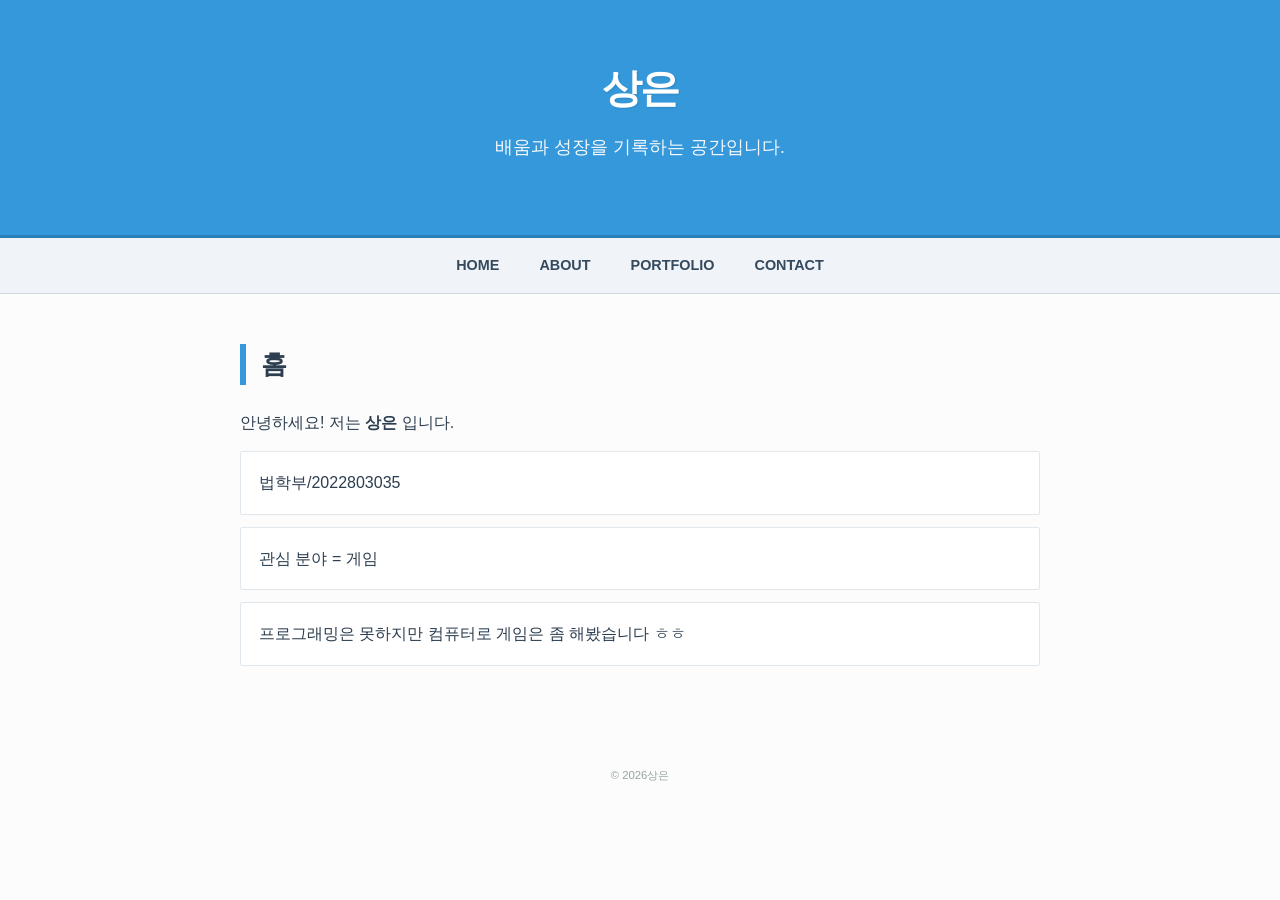
<file: index.html>
<!DOCTYPE html>
<html lang="ko">

<head>
  <meta charset="UTF-8" />
  <meta name="viewport" content="width=device-width, initial-scale=1.0" />
  <title>인터넷활용 실습 템플릿</title>
  <link rel="stylesheet" href="t.css">
</head>

<body>

  <header>
    <h1>상은</h1>
    <p class="subtitle">배움과 성장을 기록하는 공간입니다.</p>
  </header>

  <nav>
    <a href="index.html">Home</a>
    <a href="about.html">About</a>
    <a href="portfolio.html">Portfolio</a>
    <a href="contact.html">Contact</a>
  </nav>

  <main class="container">
    <section>
      <h2>홈</h2>
      <p>안녕하세요! 저는 <strong>상은</strong> 입니다.</p>
      <ul>
        <li>법학부/2022803035</li>
        <li>관심 분야 = 게임</li>
        <li>프로그래밍은 못하지만 컴퓨터로 게임은 좀 해봤습니다 ㅎㅎ</li>
      </ul>
    </section>
  </main>

  <footer>
    <small>&copy; <span id="year"></span>상은</small>
  </footer>

  <script src="script.js"></script>
</body>

</html>
</file>
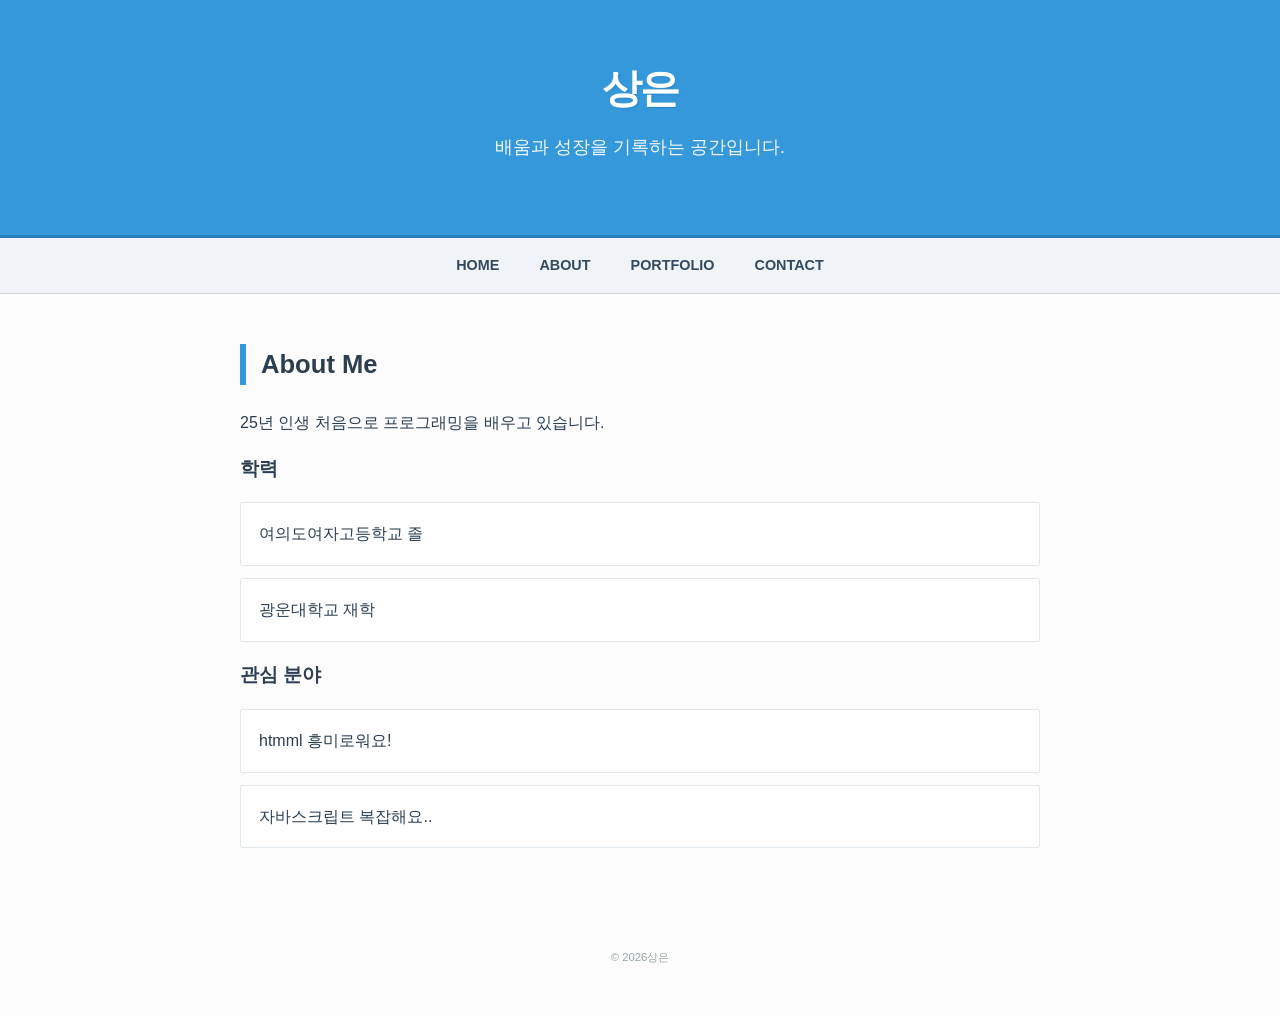
<file: about.html>
<!DOCTYPE html>
<html lang="ko">

<head>
  <meta charset="UTF-8" />
  <meta name="viewport" content="width=device-width, initial-scale=1.0" />
  <title>포트폴리오</title>
  <link rel="stylesheet" href="t.css">
</head>

<body>

  <header>
    <h1>상은</h1>
    <p class="subtitle">배움과 성장을 기록하는 공간입니다.</p>
  </header>

  <nav>
    <a href="index.html">Home</a>
    <a href="about.html">About</a>
    <a href="portfolio.html">Portfolio</a>
    <a href="contact.html">Contact</a>
  </nav>

  <main class="container">
    <section>
      <h2>About Me</h2>
      <p>25년 인생 처음으로 프로그래밍을 배우고 있습니다.</p>
      <h3>학력</h3>
      <ul>
        <li>여의도여자고등학교 졸</li>
        <li>광운대학교 재학</li>
      </ul>
      <h3>관심 분야</h3>
      <ul>
        <li>htmml 흥미로워요!</li>
        <li>자바스크립트 복잡해요..</li>
      </ul>
    </section>
  </main>

  <footer>
    <small>&copy; <span id="year"></span>상은</small>
  </footer>

  <script src="script.js"></script>
</body>

</html>
</file>
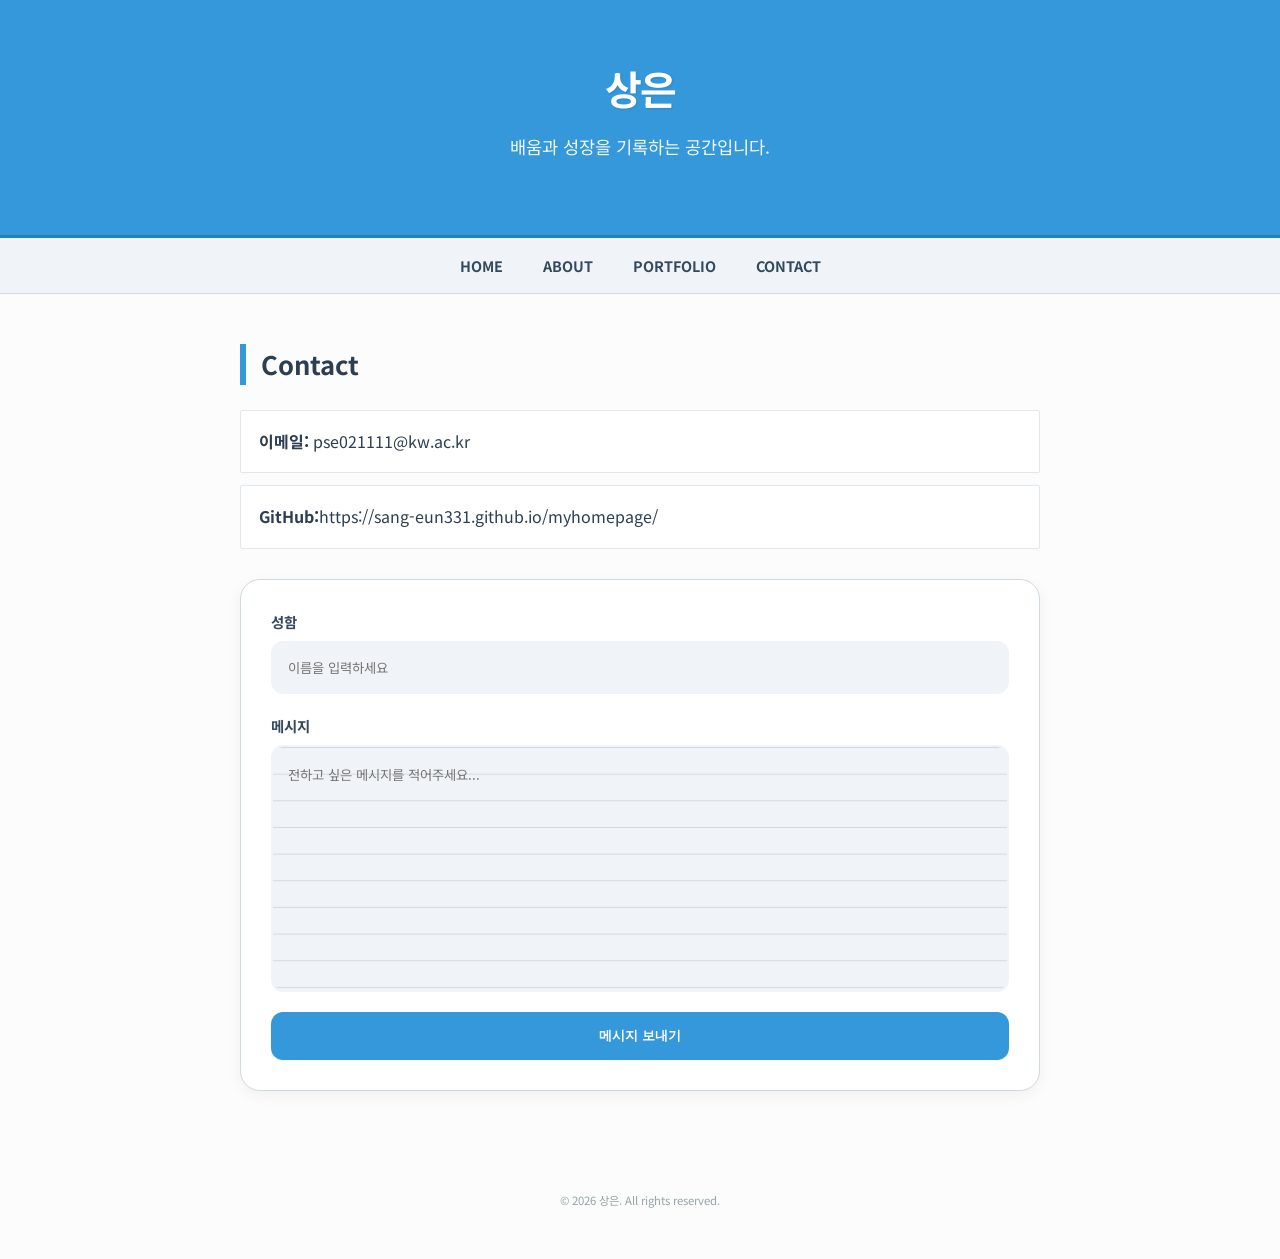
<file: contact.html>
<!DOCTYPE html>
<html lang="ko">
<head>
  <meta charset="UTF-8" />
  <meta name="viewport" content="width=device-width, initial-scale=1.0"/>
  <title>상은 | Contact</title>
  <link href="https://fonts.googleapis.com/css2?family=Noto+Sans+KR:wght@400;700&display=swap" rel="stylesheet">
  <link rel="stylesheet" href="t.css">
</head>
<body>
<header>
  <h1>상은</h1>
  <p class="subtitle">배움과 성장을 기록하는 공간입니다.</p>
</header>
<nav>
  <a href="index.html">Home</a>
  <a href="about.html">About</a>
  <a href="portfolio.html">Portfolio</a>
  <a href="contact.html">Contact</a>
</nav>
<main class="container">
<section>
  <h2>Contact</h2>
  <ul class="contact-info">
    <li><strong>이메일:</strong> pse021111@kw.ac.kr</li>
    <li><strong>GitHub:</strong>https://sang-eun331.github.io/myhomepage/</li>
  </ul>

  <form class="contact-form" onsubmit="return false;">
    <div class="form-group">
      <label>성함</label>
      <input type="text" placeholder="이름을 입력하세요">
    </div>
    
    <div class="form-group">
      <label>메시지</label>
      <textarea rows="8" placeholder="전하고 싶은 메시지를 적어주세요..." class="letter-style"></textarea>
    </div>
    
    <button type="submit">메시지 보내기</button>
  </form>
</section>
</main>
<footer>
  <small>&copy; <span id="year"></span> 상은. All rights reserved.</small>
</footer>
<script src="script.js"></script>
</body>
</html>
</file>
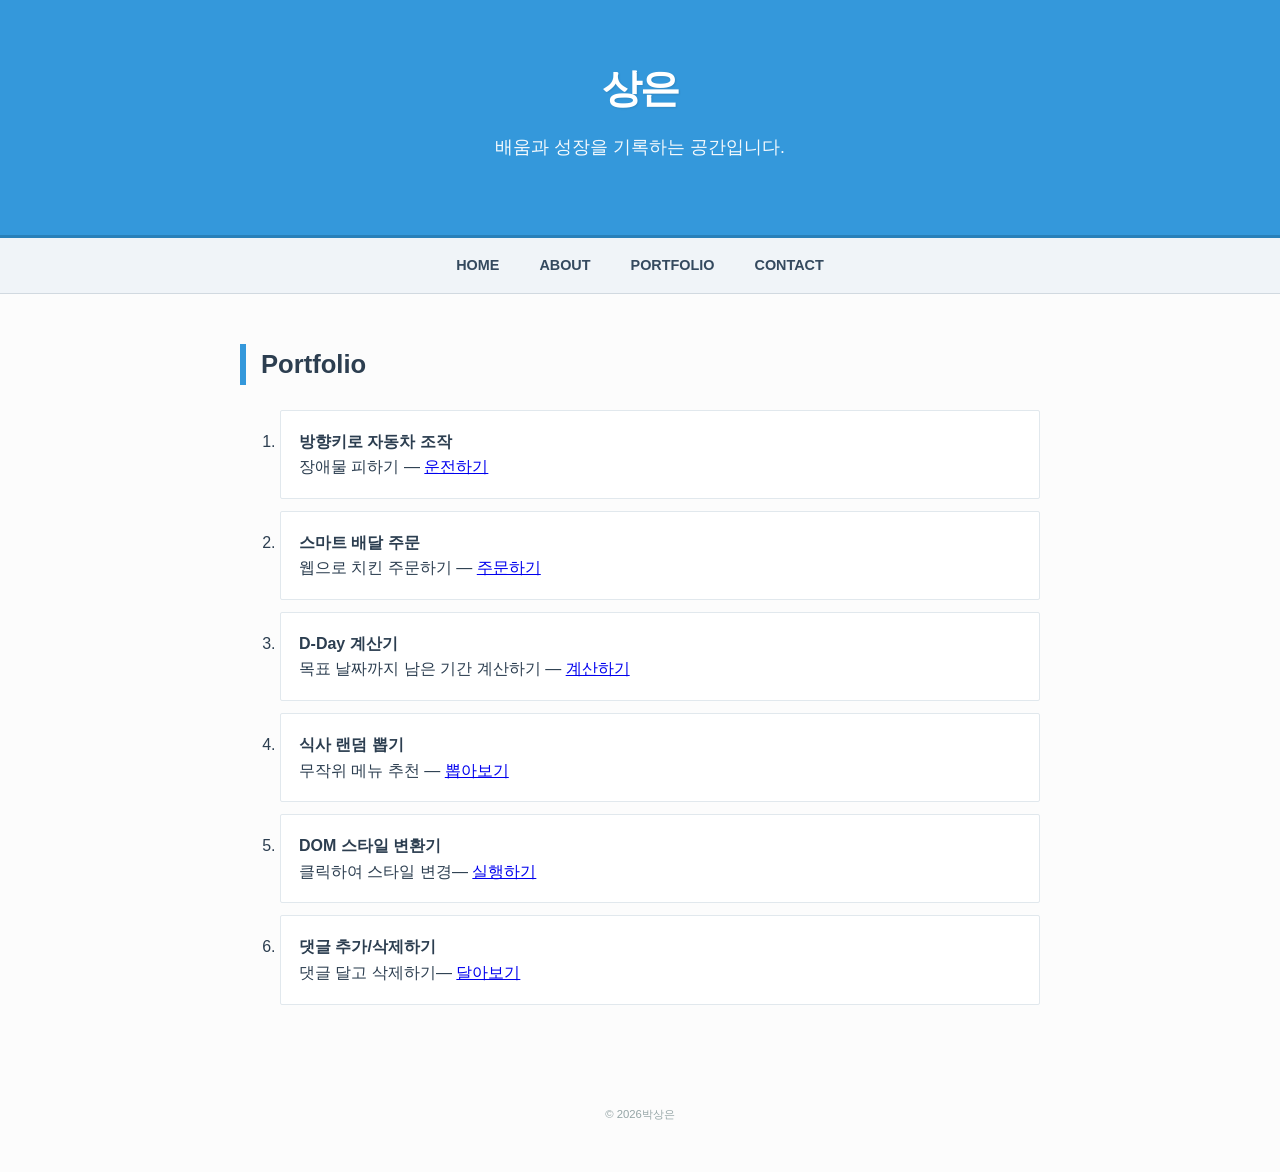
<file: portfolio.html>
<!DOCTYPE html>
<html lang="ko">

<head>
  <meta charset="UTF-8" />
  <meta name="viewport" content="width=device-width, initial-scale=1.0" />
  <title>인터넷활용 실습 템플릿</title>
  <link rel="stylesheet" href="t.css">
</head>

<body>
  <header>
    <h1>상은</h1>
    <p class="subtitle">배움과 성장을 기록하는 공간입니다.</p>
  </header>
  <nav>
    <a href="index.html">Home</a>
    <a href="about.html">About</a>
    <a href="portfolio.html">Portfolio</a>
    <a href="contact.html">Contact</a>
  </nav>
  <main class="container">
    <section>
      <h2>Portfolio</h2>
      <ol>
        <li>
          <strong>방향키로 자동차 조작</strong><br>
          장애물 피하기 — <a href="실습2.html"
            onclick="window.open(this.href, 'carPopup', 'width=700, height=600, scrollbars=no, resizable=yes'); return false;">운전하기</a>
        </li>
        <li>
          <strong>스마트 배달 주문</strong><br>
          웹으로 치킨 주문하기 — <a href="실습.html"
            onclick="window.open(this.href, 'deliveryPopup', 'width=450, height=700, scrollbars=yes, resizable=yes'); return false;">주문하기</a>
        </li>
        <li>
          <strong>D-Day 계산기</strong><br>
          목표 날짜까지 남은 기간 계산하기 — <a href="실습3.html"
            onclick="window.open(this.href, 'ddayPopup', 'width=500, height=750, scrollbars=no, resizable=yes'); return false;">계산하기</a>
        </li>
        <li>
          <strong>식사 랜덤 뽑기</strong><br>
          무작위 메뉴 추천 — <a href="실습4.html"
            onclick="window.open(this.href, 'randomPopup', 'width=500, height=750, scrollbars=no, resizable=yes'); return false;">뽑아보기</a>
        </li>
        <li>
          <strong>DOM 스타일 변환기</strong><br>
          클릭하여 스타일 변경— <a href="실습5.html"
            onclick="window.open(this.href, 'stylePopup', 'width=600, height=500, scrollbars=no, resizable=yes'); return false;">실행하기</a>
        </li>
        <li>
          <strong>댓글 추가/삭제하기</strong><br>
          댓글 달고 삭제하기— <a href="실습6.html"
            onclick="window.open(this.href, 'listPopup', 'width=800, height=600, scrollbars=no, resizable=yes'); return false;">달아보기</a>
        </li>
      </ol>
    </section>
  </main>
  <footer>
    <small>&copy; <span id="year"></span>박상은</small>
  </footer>
  <script src="script.js"></script>
</body>

</html>
</file>
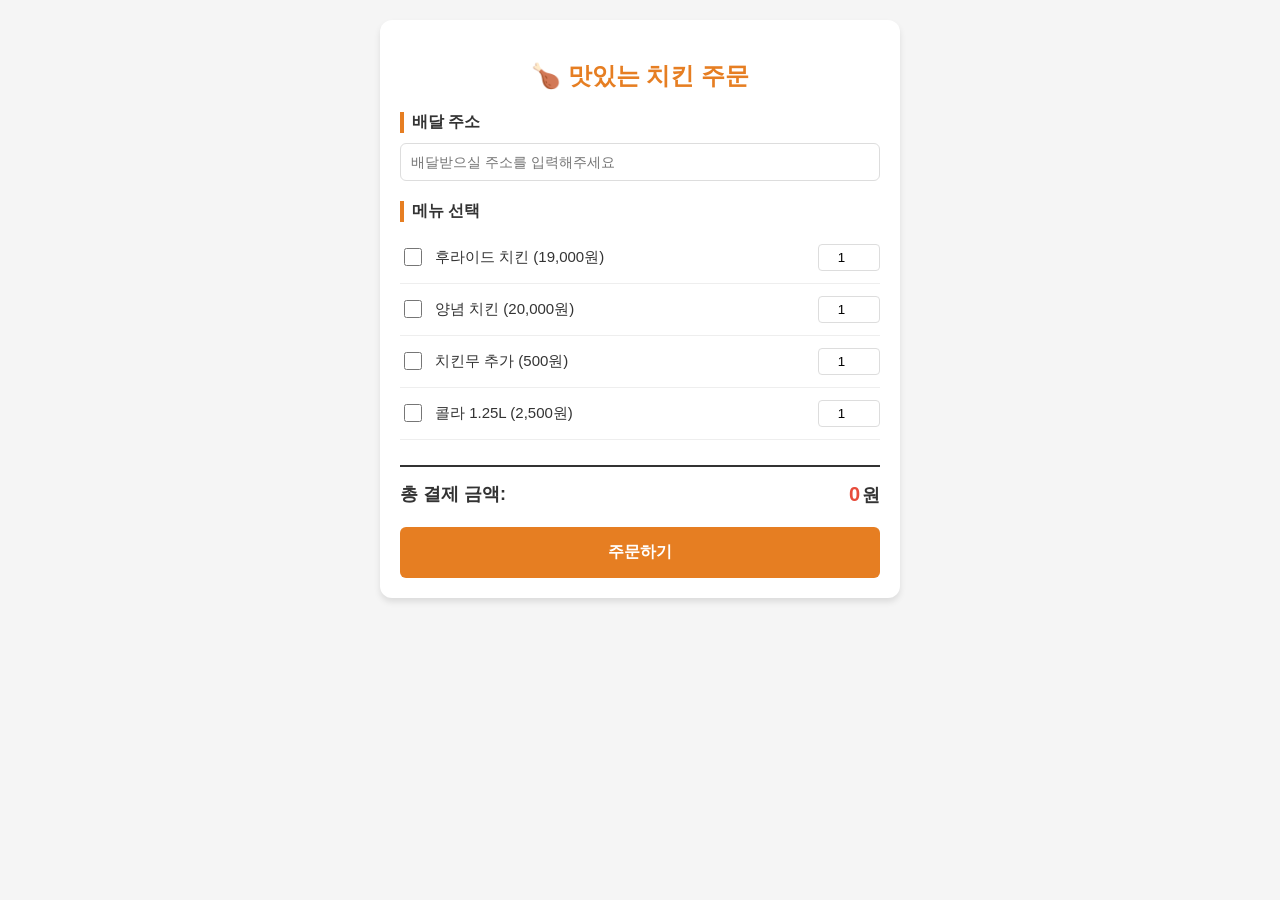
<file: 실습.html>
<!DOCTYPE html>
<html lang="ko">

<head>
    <meta charset="UTF-8">
    <meta name="viewport" content="width=device-width, initial-scale=1.0">
    <title>모바일 치킨 주문</title>
    <style>
        body {
            font-family: 'Malgun Gothic', sans-serif;
            background-color: #f5f5f5;
            margin: 0;
            padding: 20px;
            color: #333;
        }

        .order-container {
            max-width: 480px;
            margin: 0 auto;
            background: #fff;
            padding: 20px;
            border-radius: 12px;
            box-shadow: 0 4px 6px rgba(0, 0, 0, 0.1);
        }

        h2 {
            text-align: center;
            color: #e67e22;
            margin-bottom: 20px;
        }

        .section-title {
            font-size: 16px;
            font-weight: bold;
            margin-top: 20px;
            margin-bottom: 10px;
            border-left: 4px solid #e67e22;
            padding-left: 8px;
        }

        .menu-item {
            display: flex;
            align-items: center;
            justify-content: space-between;
            padding: 12px 0;
            border-bottom: 1px solid #eee;
        }

        .menu-info {
            display: flex;
            align-items: center;
            gap: 10px;
            font-size: 15px;
        }

        .menu-check {
            width: 18px;
            height: 18px;
            accent-color: #e67e22;
        }

        .menu-qty {
            width: 50px;
            padding: 5px;
            text-align: center;
            border: 1px solid #ddd;
            border-radius: 4px;
        }

        .address-input {
            width: 100%;
            padding: 10px;
            box-sizing: border-box;
            border: 1px solid #ddd;
            border-radius: 6px;
            font-size: 14px;
        }

        .total-container {
            display: flex;
            justify-content: space-between;
            align-items: center;
            margin-top: 25px;
            padding-top: 15px;
            border-top: 2px solid #333;
            font-size: 18px;
            font-weight: bold;
        }

        .total-price {
            border: none;
            text-align: right;
            font-size: 20px;
            font-weight: bold;
            color: #e74c3c;
            width: 120px;
            outline: none;
        }

        .submit-btn {
            width: 100%;
            background-color: #e67e22;
            color: white;
            border: none;
            padding: 15px;
            font-size: 16px;
            font-weight: bold;
            border-radius: 6px;
            cursor: pointer;
            margin-top: 20px;
        }

        .submit-btn:hover {
            background-color: #d35400;
        }
    </style>
</head>

<body>

    <div class="order-container">
        <h2>🍗 맛있는 치킨 주문</h2>

        <form onsubmit="return validate(event)">

            <div class="section-title">배달 주소</div>
            <input type="text" id="address" class="address-input" placeholder="배달받으실 주소를 입력해주세요" required>

            <div class="section-title">메뉴 선택</div>

            <div class="menu-item">
                <label class="menu-info">
                    <input type="checkbox" class="menu-check" value="19000" onchange="recalc()">
                    <span>후라이드 치킨 (19,000원)</span>
                </label>
                <input type="number" class="menu-qty" value="1" min="1" onchange="recalc()">
            </div>

            <div class="menu-item">
                <label class="menu-info">
                    <input type="checkbox" class="menu-check" value="20000" onchange="recalc()">
                    <span>양념 치킨 (20,000원)</span>
                </label>
                <input type="number" class="menu-qty" value="1" min="1" onchange="recalc()">
            </div>

            <div class="menu-item">
                <label class="menu-info">
                    <input type="checkbox" class="menu-check" value="500" onchange="recalc()">
                    <span>치킨무 추가 (500원)</span>
                </label>
                <input type="number" class="menu-qty" value="1" min="1" onchange="recalc()">
            </div>

            <div class="menu-item">
                <label class="menu-info">
                    <input type="checkbox" class="menu-check" value="2500" onchange="recalc()">
                    <span>콜라 1.25L (2,500원)</span>
                </label>
                <input type="number" class="menu-qty" value="1" min="1" onchange="recalc()">
            </div>

            <div class="total-container">
                <span>총 결제 금액:</span>
                <div>
                    <input type="text" id="total" class="total-price" value="0" readonly>원
                </div>
            </div>

            <button type="submit" class="submit-btn">주문하기</button>
        </form>
    </div>

    <script>
        function recalc() {
            var total = 0;
            var checks = document.getElementsByClassName("menu-check");
            var qtys = document.getElementsByClassName("menu-qty");

            for (var i = 0; i < checks.length; i++) {
                if (checks[i].checked) { 
                    var price = parseInt(checks[i].value);
                    var quantity = parseInt(qtys[i].value);
                    total += price * quantity;
                }
            }
            document.getElementById("total").value = total;
        }

        function validate(e) {
            var total = parseInt(document.getElementById("total").value);
            var address = document.getElementById("address").value;

            if (total == 0) {
                alert("메뉴를 선택해주세요.");
            } else {
                alert("🎉 주문이 완료되었습니다!\n\n📍 배달 주소: " + address + "\n💵 총 결제 금액: " + total.toLocaleString() + "원");
            }

            e.preventDefault(); 
            return false;
        }
    </script>

</body>

</html>
</file>
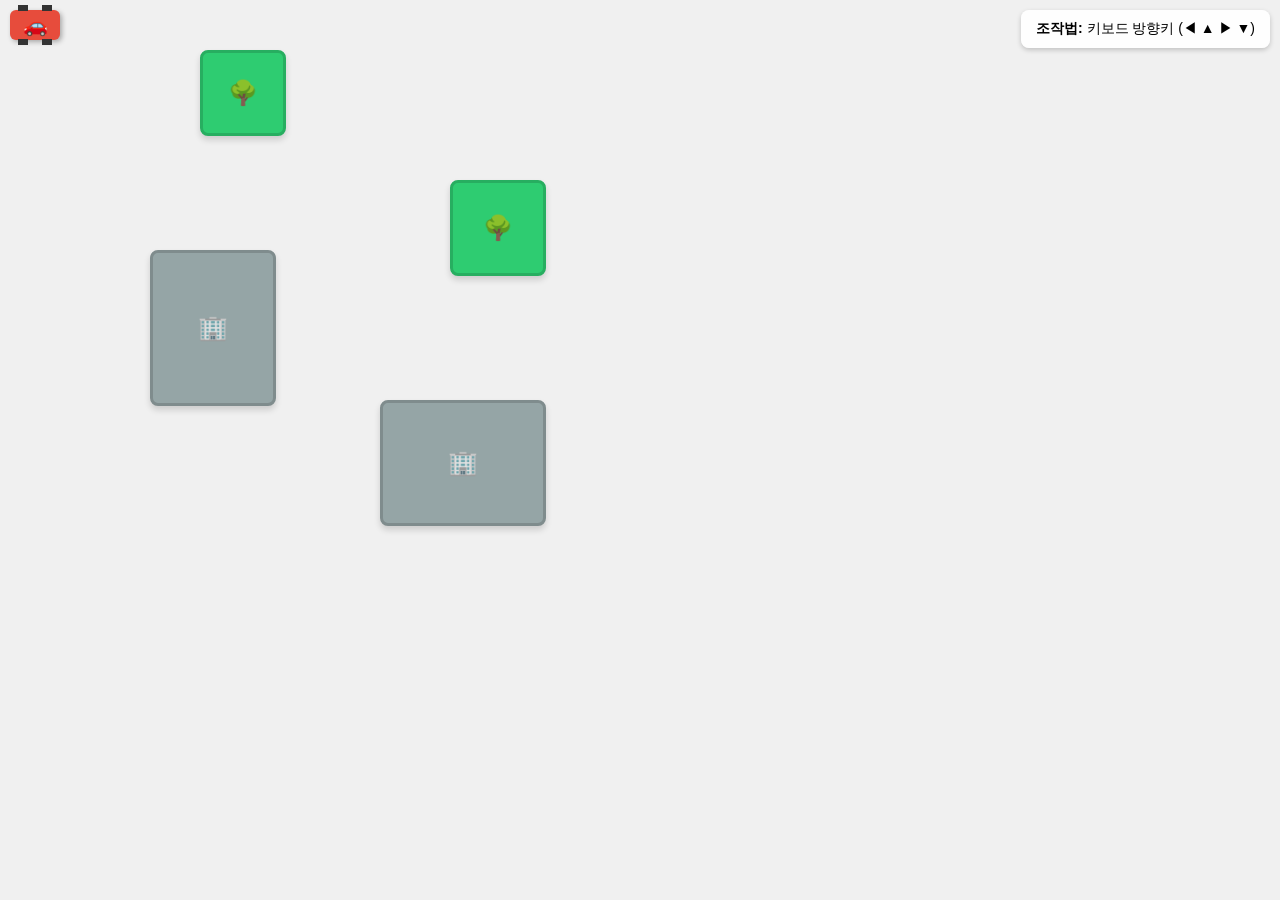
<file: 실습2.html>
<!DOCTYPE html>
<html lang="ko">

<head>
    <meta charset="UTF-8" />
    <meta name="viewport" content="width=device-width, initial-scale=1.0" />
    <title>자동차 장애물 피하기 실습</title>
    <style>
        body {
            margin: 0;
            padding: 0;
            background-color: #f0f0f0;
            font-family: 'Malgun Gothic', sans-serif;
            overflow: hidden;
        }

        .info-panel {
            position: fixed;
            top: 10px;
            right: 10px;
            background: rgba(255, 255, 255, 0.9);
            padding: 10px 15px;
            border-radius: 8px;
            box-shadow: 0 2px 5px rgba(0, 0, 0, 0.2);
            font-size: 14px;
            z-index: 100;
        }

        #car {
            position: absolute;
            width: 50px;
            height: 30px;
            background-color: #e74c3c;
            border-radius: 6px;
            font-size: 20px;
            display: flex;
            justify-content: center;
            align-items: center;
            box-shadow: 2px 2px 5px rgba(0, 0, 0, 0.3);
            transition: transform 0.1s;
            z-index: 10;
        }

        #car::before,
        #car::after {
            content: '';
            position: absolute;
            width: 10px;
            height: 6px;
            background: #333;
        }

        #car::before {
            top: -5px;
            left: 8px;
            box-shadow: 24px 0 #333;
        }

        #car::after {
            bottom: -5px;
            left: 8px;
            box-shadow: 24px 0 #333;
        }

        .obstacle {
            position: absolute;
            display: flex;
            justify-content: center;
            align-items: center;
            font-size: 24px;
            box-shadow: 0 4px 6px rgba(0, 0, 0, 0.15);
            border-radius: 8px;
        }

        .tree {
            background-color: #2ecc71;
            border: 3px solid #27ae60;
        }

        .building {
            background-color: #95a5a6;
            border: 3px solid #7f8c8d;
        }
    </style>

    <script>
        var x = 10, y = 10;

        window.onload = function () {

            resetCar();

            window.onkeydown = function (e) {
                if ([37, 38, 39, 40].indexOf(e.keyCode) > -1) {
                    e.preventDefault();
                }

                switch (e.keyCode) {
                    case 37: x -= 15; break;
                    case 38: y -= 15; break;
                    case 39: x += 15; break;
                    case 40: y += 15; break;
                }

                var car = document.getElementById("car");
                car.style.left = x + "px";
                car.style.top = y + "px";

                checkCollision();
            };
        };

        function resetCar() {
            x = 10;
            y = 10;
            var car = document.getElementById("car");
            car.style.left = x + "px";
            car.style.top = y + "px";
        }

        function checkCollision() {
            var car = document.getElementById("car");
            var obstacles = document.getElementsByClassName("obstacle");

            var carRect = car.getBoundingClientRect();

            for (var i = 0; i < obstacles.length; i++) {
                var obsRect = obstacles[i].getBoundingClientRect();

                if (carRect.left < obsRect.right &&
                    carRect.right > obsRect.left &&
                    carRect.top < obsRect.bottom &&
                    carRect.bottom > obsRect.top) {

                    alert("💥 장애물에 부딪혔습니다! 다시 출발하세요!");
                    resetCar();
                    break;
                }
            }
        }
    </script>
</head>

<body>

    <div class="info-panel">
        <strong>조작법:</strong> 키보드 방향키 (◀ ▲ ▶ ▼)
    </div>

    <div id="car">🚗</div>

    <div class="obstacle tree" style="left: 200px; top: 50px; width: 80px; height: 80px;">🌳</div>

    <div class="obstacle building" style="left: 150px; top: 250px; width: 120px; height: 150px;">🏢</div>

    <div class="obstacle tree" style="left: 450px; top: 180px; width: 90px; height: 90px;">🌳</div>

    <div class="obstacle building" style="left: 380px; top: 400px; width: 160px; height: 120px;">🏢</div>

</body>

</html>
</file>
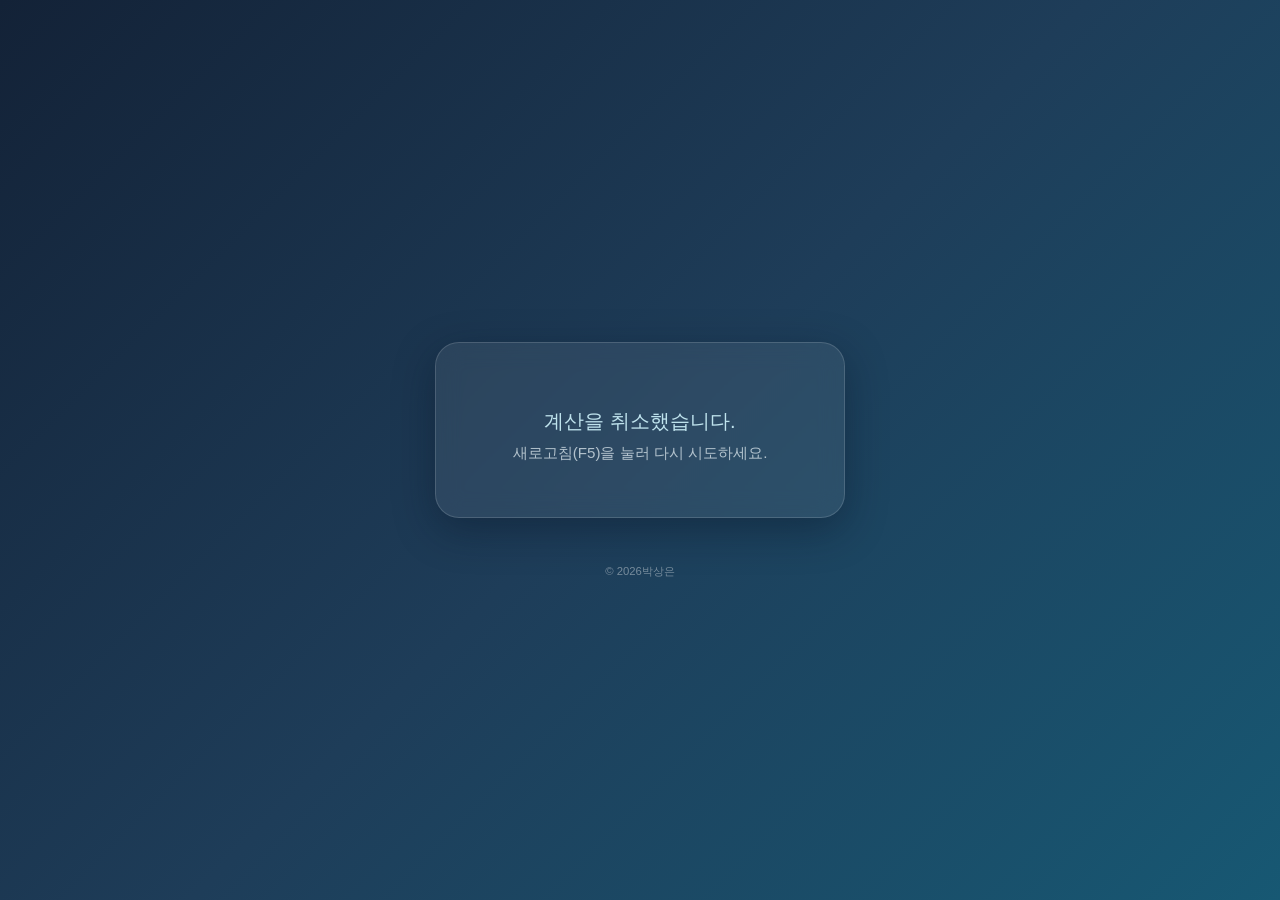
<file: 실습3.html>
<!DOCTYPE html>
<html lang="ko">

<head>
    <meta charset="UTF-8">
    <meta name="viewport" content="width=device-width, initial-scale=1.0">
    <title>사파이어 바다 D-Day 계산기</title>
    <style>
        body {
            margin: 0;
            padding: 0;
            font-family: 'Malgun Gothic', 'Apple SD Gothic Neo', sans-serif;
            background: linear-gradient(135deg, #132237, #1e3d59, #175873);
            color: #ffffff;
            min-height: 100vh;
            display: flex;
            flex-direction: column;
            justify-content: center;
            align-items: center;
        }

        main {
            width: 100%;
            max-width: 450px;
            padding: 20px;
            box-sizing: border-box;
        }

        section {
            background: rgba(255, 255, 255, 0.07);
            backdrop-filter: blur(12px);
            border: 1px solid rgba(255, 255, 255, 0.15);
            border-radius: 24px;
            padding: 45px 30px;
            text-align: center;
            box-shadow: 0 12px 40px 0 rgba(8, 21, 37, 0.4);
        }

        h1 {
            font-size: 3.8rem;
            margin: 15px 0;
            color: #ffffff;
            text-shadow: 0 4px 12px rgba(19, 34, 55, 0.3);
            font-weight: 800;
            letter-spacing: -1px;
        }

        h3 {
            font-size: 1.25rem;
            color: #bfe3ed;
            margin-bottom: 5px;
            font-weight: 500;
        }

        p {
            color: rgba(235, 245, 250, 0.7);
            font-size: 0.95rem;
            margin: 8px 0;
        }

        hr {
            border: none;
            border-top: 1px solid rgba(255, 255, 255, 0.15);
            margin: 25px 0;
        }

        footer {
            margin-top: 25px;
            color: rgba(255, 255, 255, 0.4);
            font-size: 0.85rem;
        }
    </style>
</head>

<body>

    <main>
        <section>
            <script>
                let now = new Date();

                let yearStr = prompt("목표 연도를 입력하세요 (예: 2026)", "2026");
                let monthStr = prompt("목표 월을 입력하세요 (1~12)", "12");
                let dayStr = prompt("목표 일을 입력하세요 (1~31)", "25");

                if (!yearStr || !monthStr || !dayStr) {
                    document.write("<h3>계산을 취소했습니다.</h3>");
                    document.write("<p>새로고침(F5)을 눌러 다시 시도하세요.</p>");
                } else {
                    let year = parseInt(yearStr);
                    let month = parseInt(monthStr);
                    let day = parseInt(dayStr);
                    if (isNaN(year) || isNaN(month) || isNaN(day) || month < 1 || month > 12 || day < 1 || day > 31) {

                        document.write("<h3 style='color: #ffb4b4;'>올바른 날짜 형식이 아닙니다.</h3>");
                        document.write("<p>입력값: " + yearStr + "년 " + monthStr + "월 " + dayStr + "일</p>");
                        document.write("<p><i>새로고침(F5)을 눌러 다시 입력해주세요.</i></p>");

                    } else {
                        let targetDate = new Date(year, month - 1, day);
                        let diffMs = targetDate.getTime() - now.getTime();
                        let diffDay = Math.ceil(diffMs / (1000 * 60 * 60 * 24));
                        document.write("<h3>목표일: " + year + "년 " + month + "월 " + day + "일</h3>");

                        if (diffDay === 0) {
                            document.write("<h1>D-Day</h1>");
                        } else if (diffDay > 0) {
                            document.write("<h1>D-" + diffDay + "</h1>");
                        } else {
                            document.write("<h1>D+" + Math.abs(diffDay) + "</h1>");
                        }

                        document.write("<hr>");
                        document.write("<p>오늘 날짜: " + now.toLocaleDateString() + "</p>");
                        document.write("<p style='font-size:0.85rem; color:rgba(255,255,255,0.35);'><i>새로고침(F5)을 누르면 다시 계산합니다.</i></p>");
                    }
                }
            </script>
        </section>
    </main>

    <footer>
        <small>&copy; <span id="year"></span>박상은</small>
    </footer>

    <script src="script.js"></script>
</body>

</html>
</file>
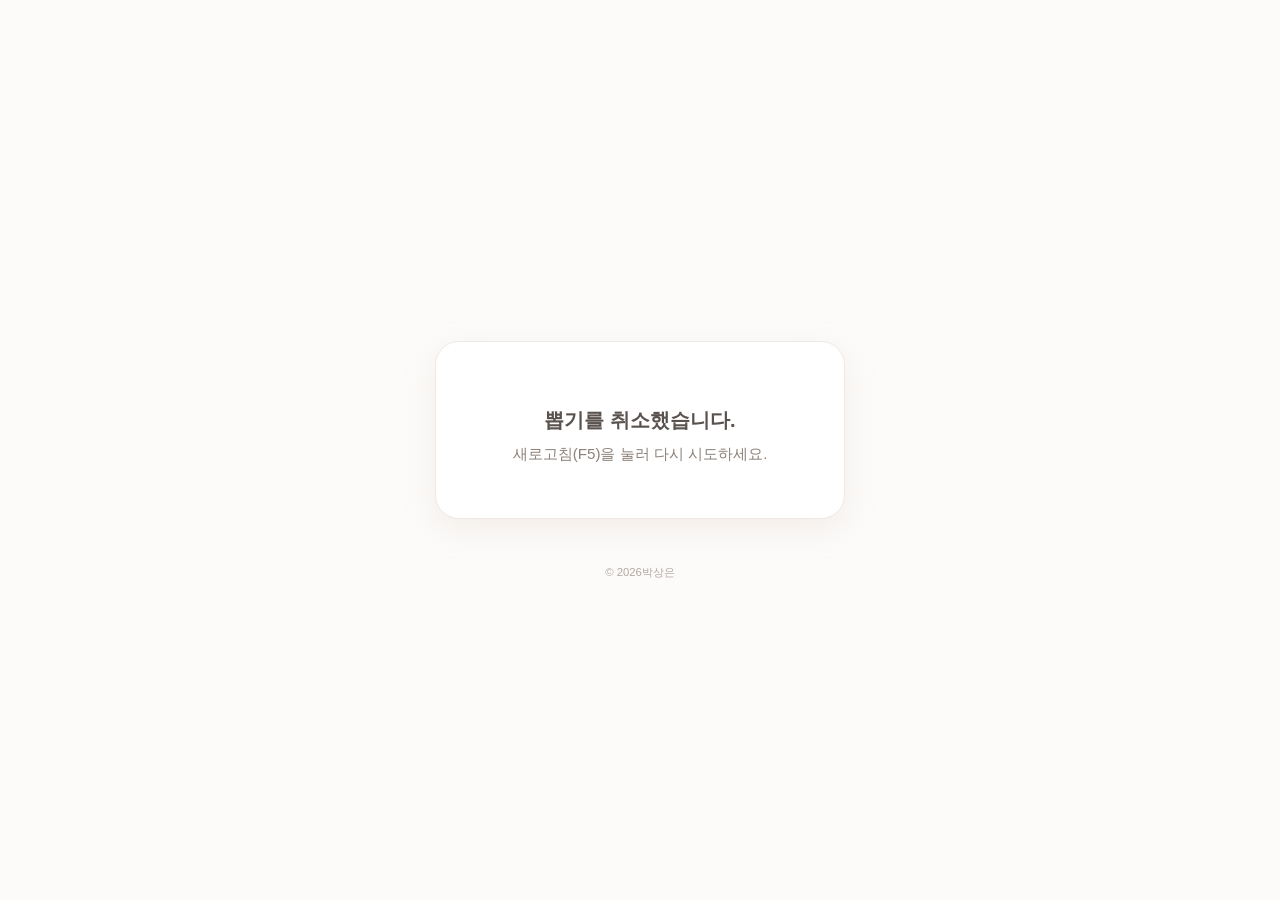
<file: 실습4.html>
<!DOCTYPE html>
<html lang="ko">

<head>
    <meta charset="UTF-8">
    <meta name="viewport" content="width=device-width, initial-scale=1.0">
    <title>오늘 뭐 먹지? - 식사 랜덤 뽑기</title>
    <style>
        body {
            margin: 0;
            padding: 0;
            font-family: 'Malgun Gothic', 'Apple SD Gothic Neo', sans-serif;
            background: #fcfbfa;
            color: #333333;
            min-height: 100vh;
            display: flex;
            flex-direction: column;
            justify-content: center;
            align-items: center;
        }

        main {
            width: 100%;
            max-width: 450px;
            padding: 20px;
            box-sizing: border-box;
        }

        section {
            background: #ffffff;
            border: 1px solid #f0eae4;
            border-radius: 24px;
            padding: 45px 30px;
            text-align: center;
            box-shadow: 0 10px 30px rgba(218, 198, 183, 0.25);
        }

        h1 {
            font-size: 3rem;
            margin: 20px 0;
            color: #e05a47;
            text-shadow: 0 2px 4px rgba(224, 90, 71, 0.1);
            font-weight: 800;
            letter-spacing: -1px;
        }

        h3 {
            font-size: 1.25rem;
            color: #5a524e;
            margin-bottom: 10px;
            font-weight: 600;
        }

        .item-list {
            color: #7d726c;
            font-size: 0.95rem;
            line-height: 1.5;
            word-break: keep-all;
            background: #f7f3ee;
            padding: 14px;
            border-radius: 14px;
            margin: 12px 0;
            border: 1px dashed #eadecf;
        }

        p {
            color: #8c817a;
            font-size: 0.95rem;
            margin: 8px 0;
        }

        hr {
            border: none;
            border-top: 1px solid #f0eae4;
            margin: 25px 0;
        }

        footer {
            margin-top: 25px;
            color: #b3a8a1;
            font-size: 0.85rem;
        }
    </style>
</head>

<body>

    <main>
        <section>
            <script>
                let defaultList = "짜장면, 짬뽕, 제육볶음, 돈까스, 초밥, 햄버거, 김치찌개, 파스타";
                let inputString = prompt("추천받을 후보 항목들을 콤마(,)로 구분해서 입력해줘!", defaultList);

                if (!inputString) {
                    document.write("<h3>뽑기를 취소했습니다.</h3>");
                    document.write("<p>새로고침(F5)을 눌러 다시 시도하세요.</p>");
                } else {
                    let items = inputString.split(',');
                    let index = Math.floor(Math.random() * items.length);
                    let rawChoice = items[index];
                    let choice = rawChoice.trim();

                    document.write("<h3>오늘의 메뉴 후보 (총 " + items.length + "개)</h3>");
                    document.write("<div class='item-list'>" + inputString + "</div>");

                    document.write("<hr>");

                    document.write("<h3>오늘 가장 맛있는 선택은?</h3>");
                    document.write("<h1>🍴 " + choice + " </h1>");

                    document.write("<p style='font-size:0.85rem; color:#b3a8a1;'><i>결과가 아쉽다면 새로고침(F5)을 눌러 다시 뽑아보세요!</i></p>");
                }
            </script>
        </section>
    </main>

    <footer>
        <small>&copy; <span id="year"></span>박상은</small>
    </footer>

    <script src="script.js"></script>
</body>

</html>
</file>
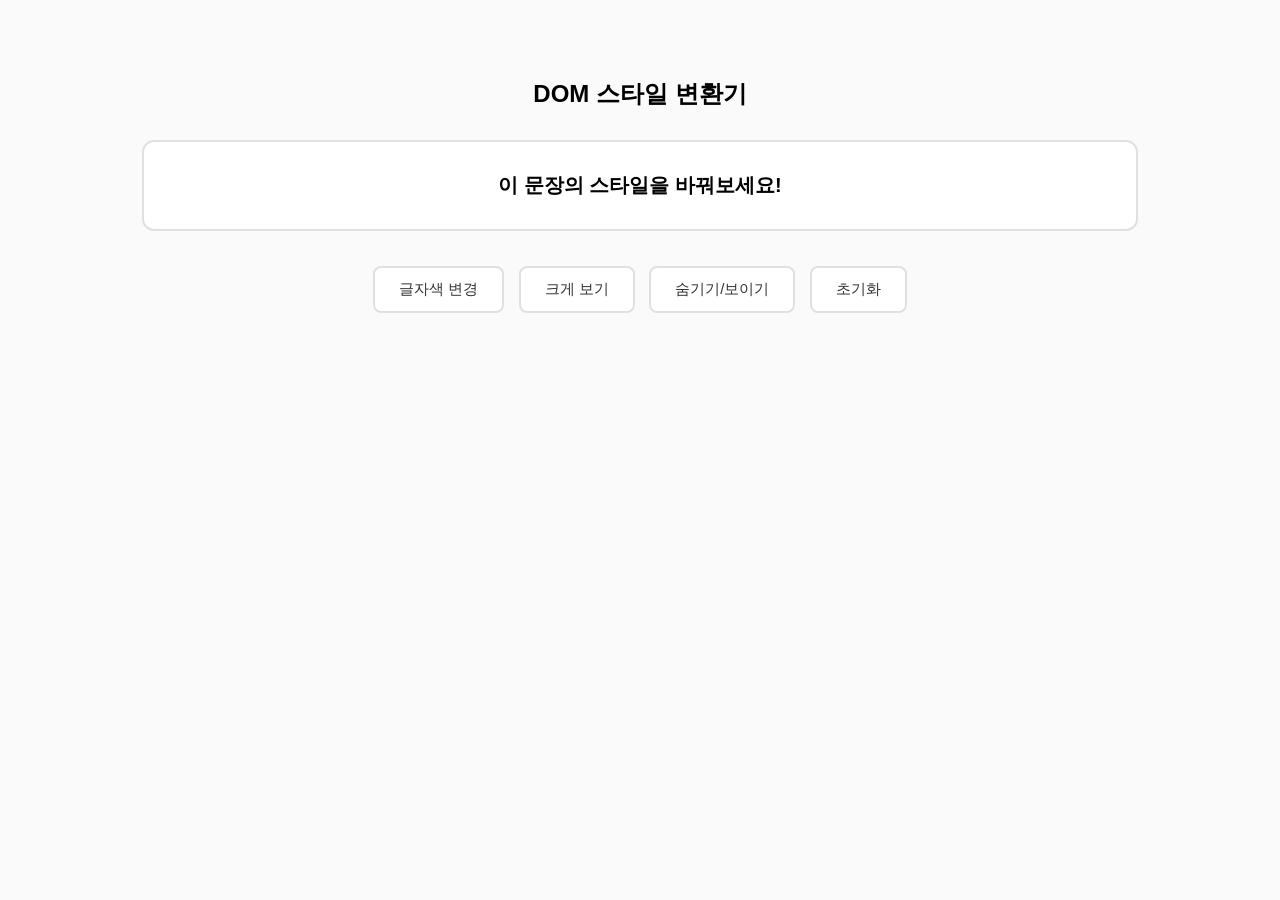
<file: 실습5.html>
<!DOCTYPE html>
<html lang="ko">

<head>
    <meta charset="UTF-8">
    <title>DOM 스타일 변환기</title>
    <style>
        body {
            font-family: 'Pretendard', 'Noto Sans KR', sans-serif;
            text-align: center;
            padding: 50px;
            background-color: #fafafa;
        }

        #target {
            font-size: 20px;
            font-weight: 600;
            padding: 30px;
            border: 2px solid #e0e0e0;
            border-radius: 12px;
            margin: 30px auto;
            width: 80%;
            background-color: #ffffff;
            transition: all 0.3s ease;
        }

        button {
            padding: 12px 24px;
            font-size: 15px;
            margin: 5px;
            cursor: pointer;
            background-color: #ffffff;
            border: 2px solid #e0e0e0;
            border-radius: 8px;
            color: #333;
            font-weight: 500;
            transition: all 0.2s ease;
            outline: none;
        }

        button:hover {
            background-color: #f8f8f8;
            border-color: #333;
            color: #000;
        }

        button:active {
            transform: scale(0.98);
        }
    </style>
</head>

<body>

    <h2>DOM 스타일 변환기</h2>
    <p id="target">이 문장의 스타일을 바꿔보세요!</p>

    <button onclick="changeColor()">글자색 변경</button>
    <button onclick="changeSize()">크게 보기</button>
    <button onclick="toggleVisibility()">숨기기/보이기</button>
    <button onclick="resetStyle()">초기화</button>

    <script>
        function getTarget() {
            return document.getElementById("target");
        }
        function changeColor() {
            getTarget().style.color = "#4a90e2";
        }
        function changeSize() {
            var obj = getTarget();
            obj.style.fontSize = "32px";
            obj.style.borderColor = "#4a90e2";
        }
        function toggleVisibility() {
            var obj = getTarget();
            if (obj.style.display === "none") {
                obj.style.display = "block";
            } else {
                obj.style.display = "none";
            }
        }
        function resetStyle() {
            var obj = getTarget();
            obj.style.color = "#333";
            obj.style.fontSize = "20px";
            obj.style.borderColor = "#e0e0e0";
            obj.style.display = "block";
        }
    </script>
</body>

</html>
</file>
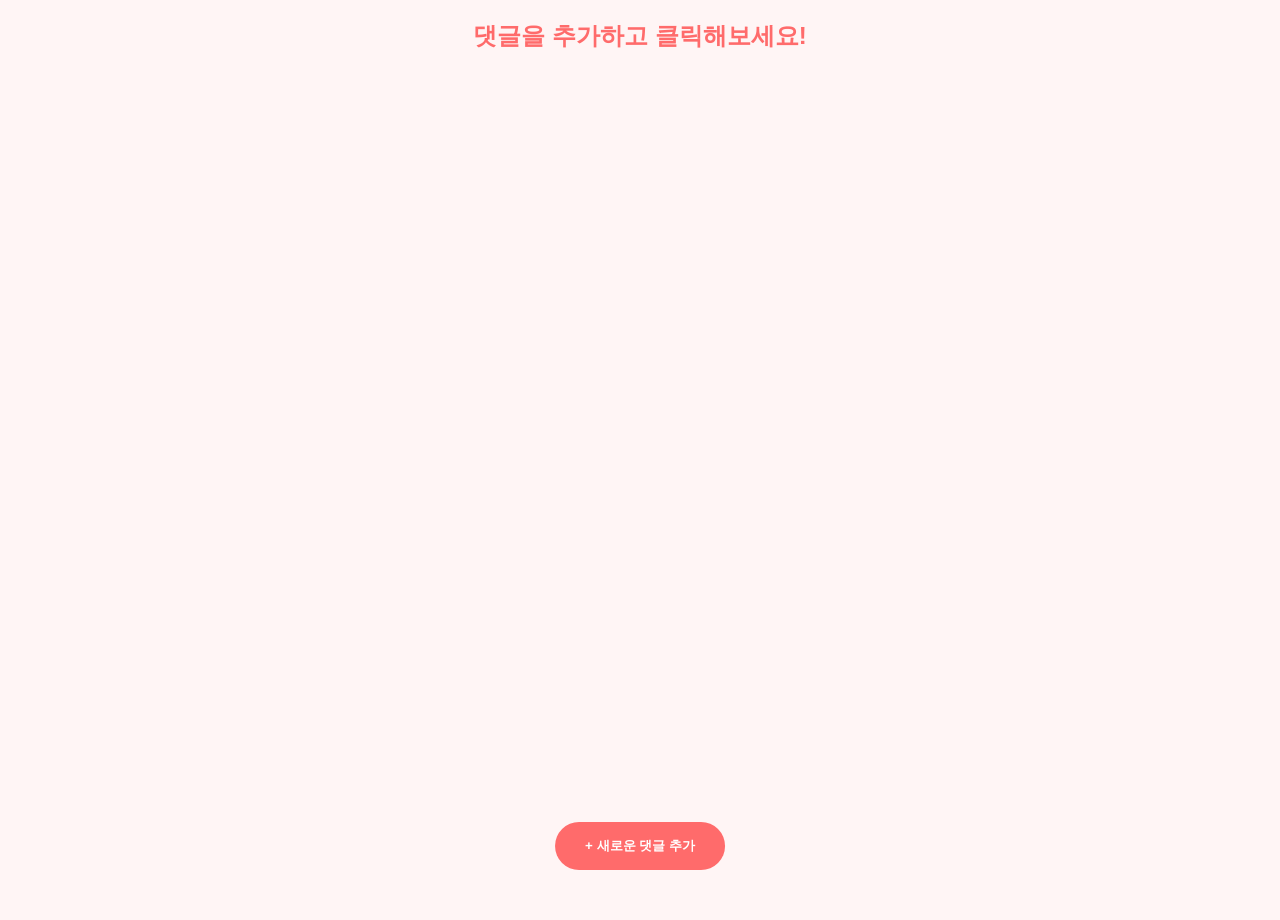
<file: 실습6.html>
<!DOCTYPE html>
<html lang="ko">

<head>
    <meta charset="UTF-8">
    <title>댓글 추가/삭제</title>
    <style>
        body {
            font-family: 'Pretendard', sans-serif;
            background: #fff5f5;
            overflow: hidden;
            height: 100vh;
            margin: 0;
        }

        h2 {
            text-align: center;
            color: #ff6b6b;
            margin-top: 20px;
        }

        .comment-bubble {
            position: absolute;
            background: #fff;
            padding: 20px 25px;
            border-radius: 50px;
            box-shadow: 0 4px 15px rgba(0, 0, 0, 0.1);
            cursor: pointer;
            transition: all 0.5s cubic-bezier(0.175, 0.885, 0.32, 1.275);
            animation: float 4s infinite alternate ease-in-out;
            font-weight: bold;
            color: #555;
            display: flex;
            align-items: center;
            gap: 10px;
        }

        .del-btn {
            background: #ffeded;
            color: #ff6b6b;
            border-radius: 50%;
            width: 20px;
            height: 20px;
            font-size: 12px;
            display: flex;
            align-items: center;
            justify-content: center;
            border: none;
            cursor: pointer;
        }

        @keyframes float {
            from {
                transform: translateY(0px);
            }

            to {
                transform: translateY(-20px);
            }
        }

        .focused {
            position: fixed !important;
            top: 50% !important;
            left: 50% !important;
            transform: translate(-50%, -50%) scale(1.5) !important;
            z-index: 100;
            background: #ffeb3b !important;
            box-shadow: 0 0 30px #ffeb3b !important;
            animation: blink 1s infinite alternate;
        }

        @keyframes blink {
            from {
                opacity: 1;
            }

            to {
                opacity: 0.5;
            }
        }

        button.add-btn {
            position: absolute;
            bottom: 30px;
            left: 50%;
            transform: translateX(-50%);
            padding: 15px 30px;
            border-radius: 30px;
            border: none;
            background: #ff6b6b;
            color: white;
            font-weight: bold;
            cursor: pointer;
        }
    </style>
</head>

<body>

    <h2>댓글을 추가하고 클릭해보세요!</h2>
    <button class="add-btn" onclick="addComment()">+ 새로운 댓글 추가</button>

    <script>
        function addComment() {
            var inputStr = prompt("댓글을 입력하세요:");
            if (!inputStr || inputStr.trim() === "") return;

            var div = document.createElement("div");
            div.className = "comment-bubble";

            var span = document.createElement("span");
            span.textContent = inputStr;
            div.appendChild(span);

            var delBtn = document.createElement("button");
            delBtn.innerHTML = "×";
            delBtn.className = "del-btn";
            delBtn.onclick = function (e) {
                e.stopPropagation();
                div.remove();
            };
            div.appendChild(delBtn);

            div.style.left = Math.random() * 70 + 10 + "%";
            div.style.top = Math.random() * 50 + 10 + "%";

            div.onclick = function () {
                this.classList.toggle("focused");
            };

            document.body.appendChild(div);
        }
    </script>
</body>

</html>
</file>
<file: t.css>
/* 기본 설정 */
body {
  margin: 0;
  padding: 0;
  font-family: 'Noto Sans KR', sans-serif;
  line-height: 1.6;
  color: #2C3E50; /* 짙은 네이비 그레이로 가독성 향상 */
  background-color: #fcfcfc;
}

/* 헤더: 차분하고 맑은 하늘색 */
header {
  background-color: #3498DB; /* 신뢰감을 주는 Sky Blue */
  color: white;
  padding: 3.5rem 1rem;
  text-align: center;
  border-bottom: 3px solid #2980B9; /* 하단에 짙은 라인을 주어 경계 명확화 */
}

header h1 {
  margin: 0;
  font-size: 2.5rem;
  letter-spacing: -1.5px; /* 더 날카로운 느낌을 위해 자간 조정 */
  font-weight: 700;
  text-shadow: 1px 1px 2px rgba(0,0,0,0.1);
}

.subtitle {
  margin-top: 0.8rem;
  font-weight: 400;
  font-size: 1.1rem;
  opacity: 0.95;
}

/* 메뉴바: 살짝 푸른끼가 도는 흰색 */
nav {
  background: #F0F4F8; /* Alice Blue 계열의 차가운 흰색 */
  display: flex;
  justify-content: center;
  padding: 1rem;
  border-bottom: 1px solid #D1D9E0; /* 얇고 날카로운 구분선 */
}

nav a {
  color: #34495E; /* 어두운 청회색 */
  text-decoration: none;
  margin: 0 20px;
  font-size: 0.9rem;
  font-weight: 700;
  text-transform: uppercase;
  transition: all 0.2s ease;
}

nav a:hover {
  color: #3498DB; /* 호버 시 헤더 색상과 통일 */
  transform: translateY(-1px);
}

/* 메인 컨텐츠 */
.container {
  max-width: 800px;
  margin: 50px auto;
  padding: 0 25px;
}

h2 {
  border-left: 6px solid #3498DB; /* 주황색 대신 하늘색 포인트 */
  padding-left: 15px;
  margin-bottom: 25px;
  font-size: 1.6rem;
  color: #2C3E50;
}

ul {
  list-style: none;
  padding: 0;
}

li {
  background: #fff;
  margin-bottom: 12px;
  padding: 18px;
  border: 1px solid #E1E8ED; /* 연한 블루그레이 테두리 */
  border-radius: 2px; /* 아주 약간만 깎아서 단정한 느낌 유지 */
}

/* 푸터 */
footer {
  text-align: center;
  padding: 3rem 1rem;
  font-size: 0.85rem;
  color: #95A5A6;
}

nav a {
  display: inline-block; /* 크기 변화를 자연스럽게 만들기 위해 필요 */
  transition: transform 0.2s ease; /* 애니메이션 속도 제어 */
}

/* 기존 공통 스타일 유지... (header, nav 등) */

/* Contact 전용 스타일 */
.contact-info {
  list-style: none;
  padding: 0;
  margin-bottom: 30px;
}

.contact-form {
  background-color: #ffffff;
  padding: 30px;
  border-radius: 20px; /* 전체 폼을 둥글게 */
  border: 1px solid #D1D9E0;
  box-shadow: 0 4px 15px rgba(0,0,0,0.05);
}

.form-group {
  display: flex;
  flex-direction: column; /* 위아래 배치 */
  margin-bottom: 20px;
}

.form-group label {
  font-weight: 700;
  margin-bottom: 8px;
  color: #34495E;
  font-size: 0.9rem;
}

/* 입력창 공통 스타일 */
input[type="text"], .letter-style {
  width: 100%;
  padding: 15px;
  border: 2px solid #F0F4F8; /* 메뉴바와 비슷한 연한 푸른색 */
  background-color: #F0F4F8; /* 배경색도 메뉴바와 통일 */
  border-radius: 12px; /* 입력창도 둥글게 */
  font-family: 'Noto Sans KR', sans-serif;
  box-sizing: border-box;
  outline: none;
  transition: border 0.3s;
}

input[type="text"]:focus, .letter-style:focus {
  border: 2px solid #3498DB; /* 포커스 시 하늘색 포인트 */
}

/* 편지지 모양 메시지 창 */
.letter-style {
  line-height: 2; /* 줄 간격을 넓게 */
  background-image: linear-gradient(#D1D9E0 1px, transparent 1px); /* 가로선 효과 */
  background-size: 100% 2em; /* 줄 간격에 맞춰 선 배치 */
  resize: none; /* 크기 조절 비활성화로 모양 유지 */
}

/* 전송 버튼 */
button[type="submit"] {
  width: 100%;
  padding: 15px;
  background-color: #3498DB;
  color: white;
  border: none;
  border-radius: 12px;
  font-weight: 700;
  cursor: pointer;
  transition: background 0.3s;
}

button[type="submit"]:hover {
  background-color: #2980B9;
}

nav a:hover {
  transform: scale(1.15); /* 마우스 올렸을 때 1.15배 커짐 */
  color: #3498DB; /* 글자색도 함께 변하면 더 명확합니다 */
}
</file>
